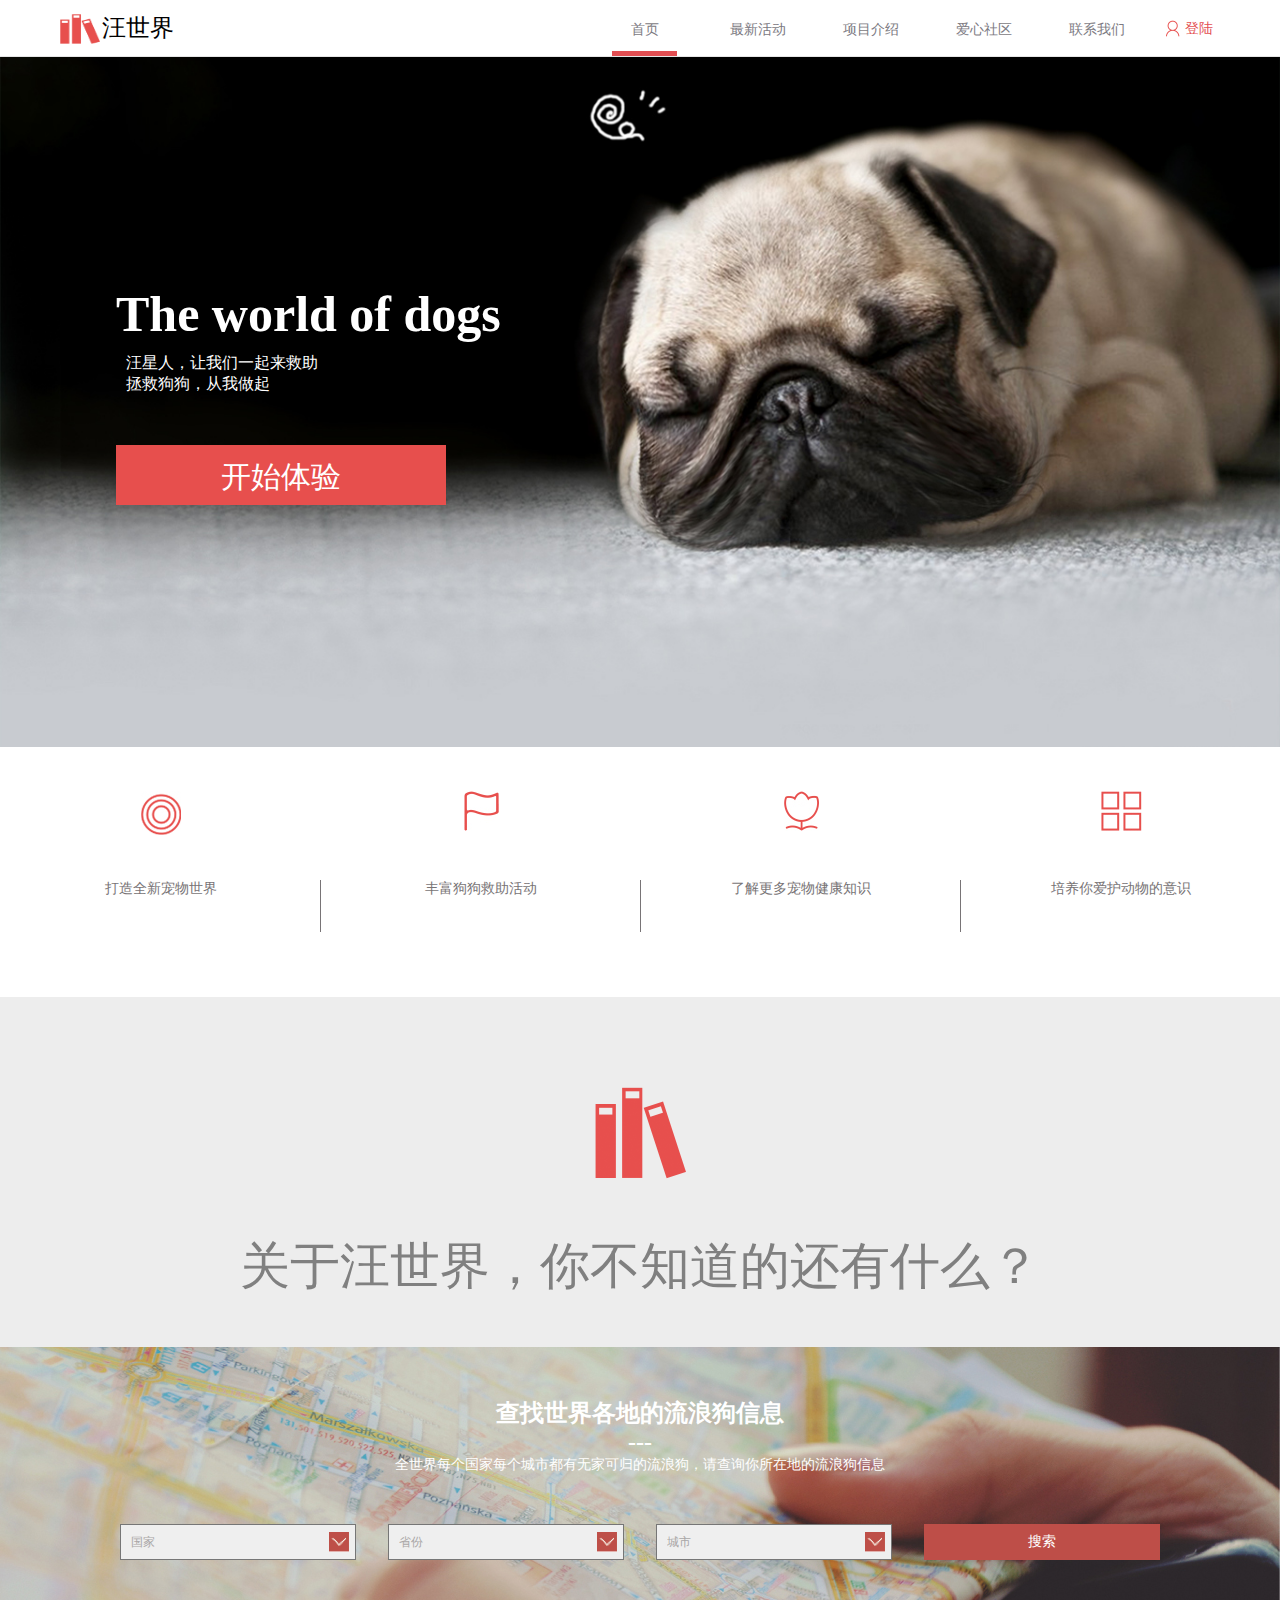
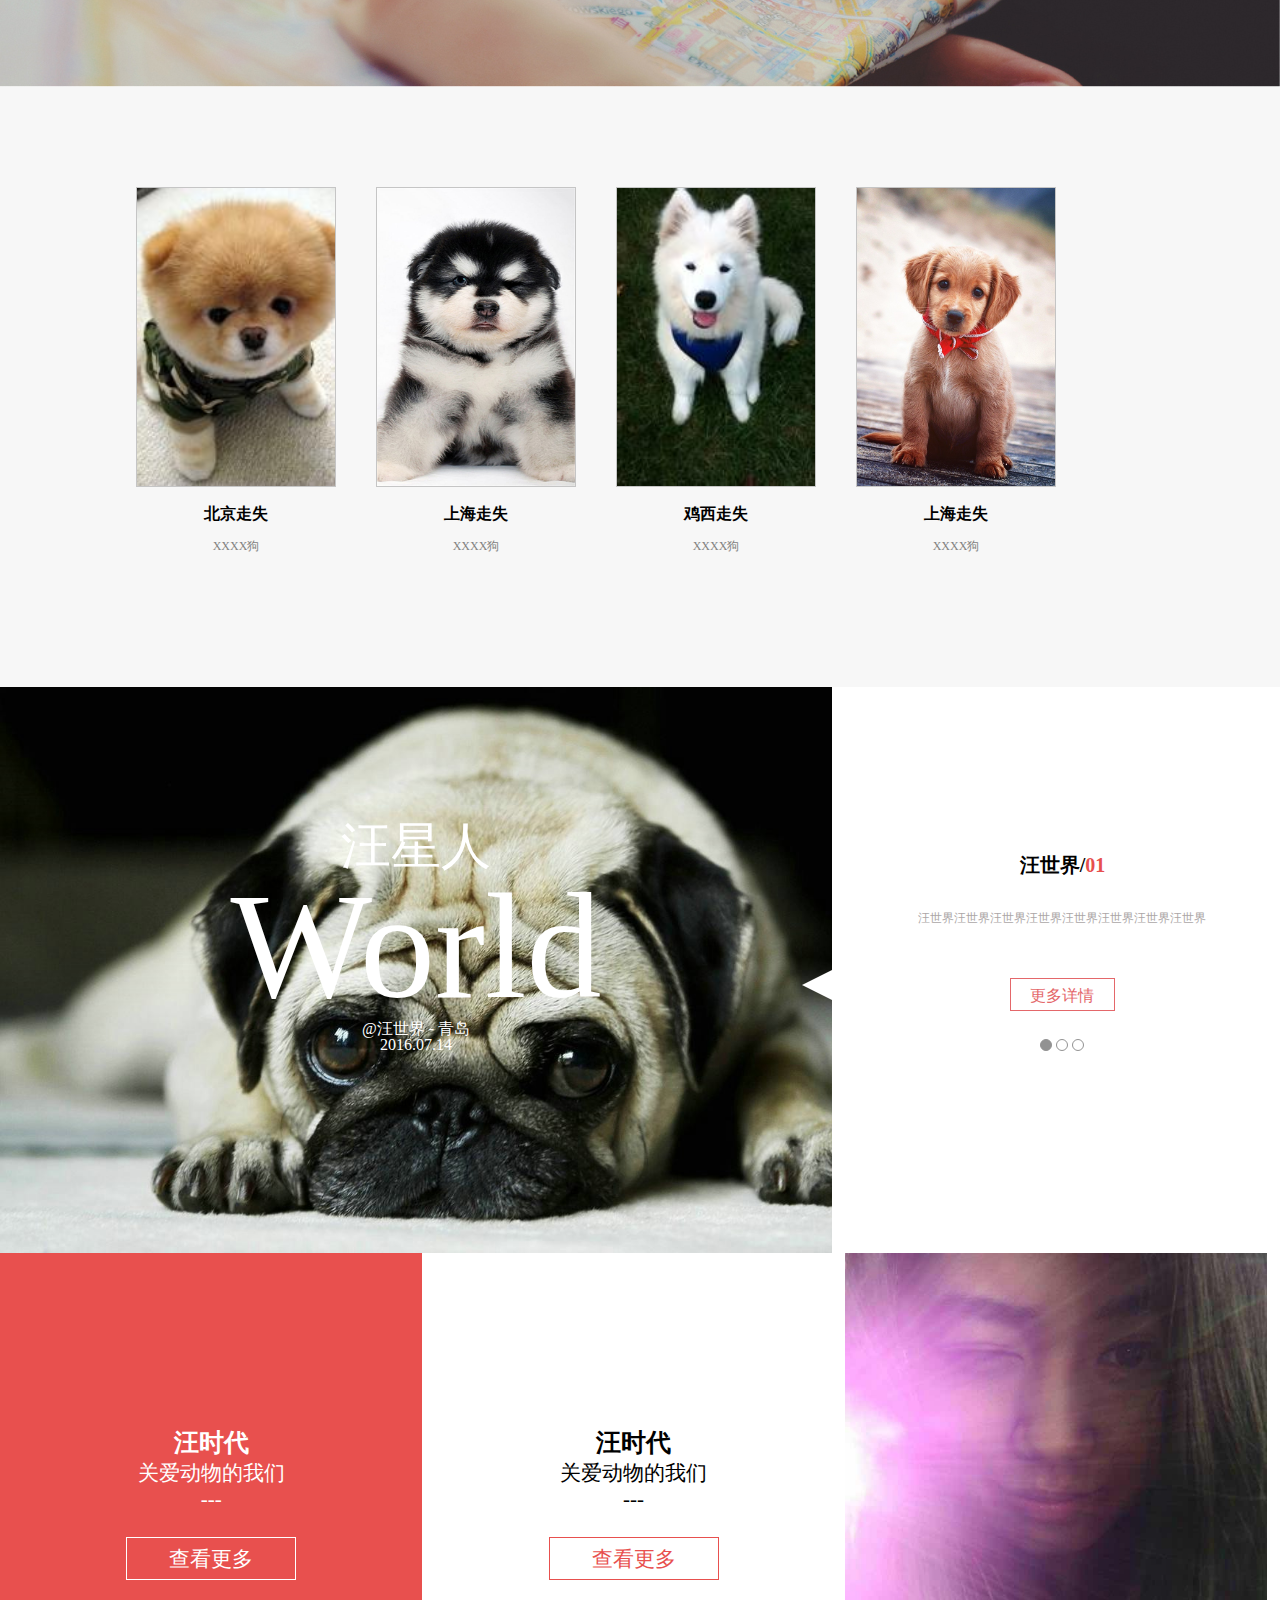
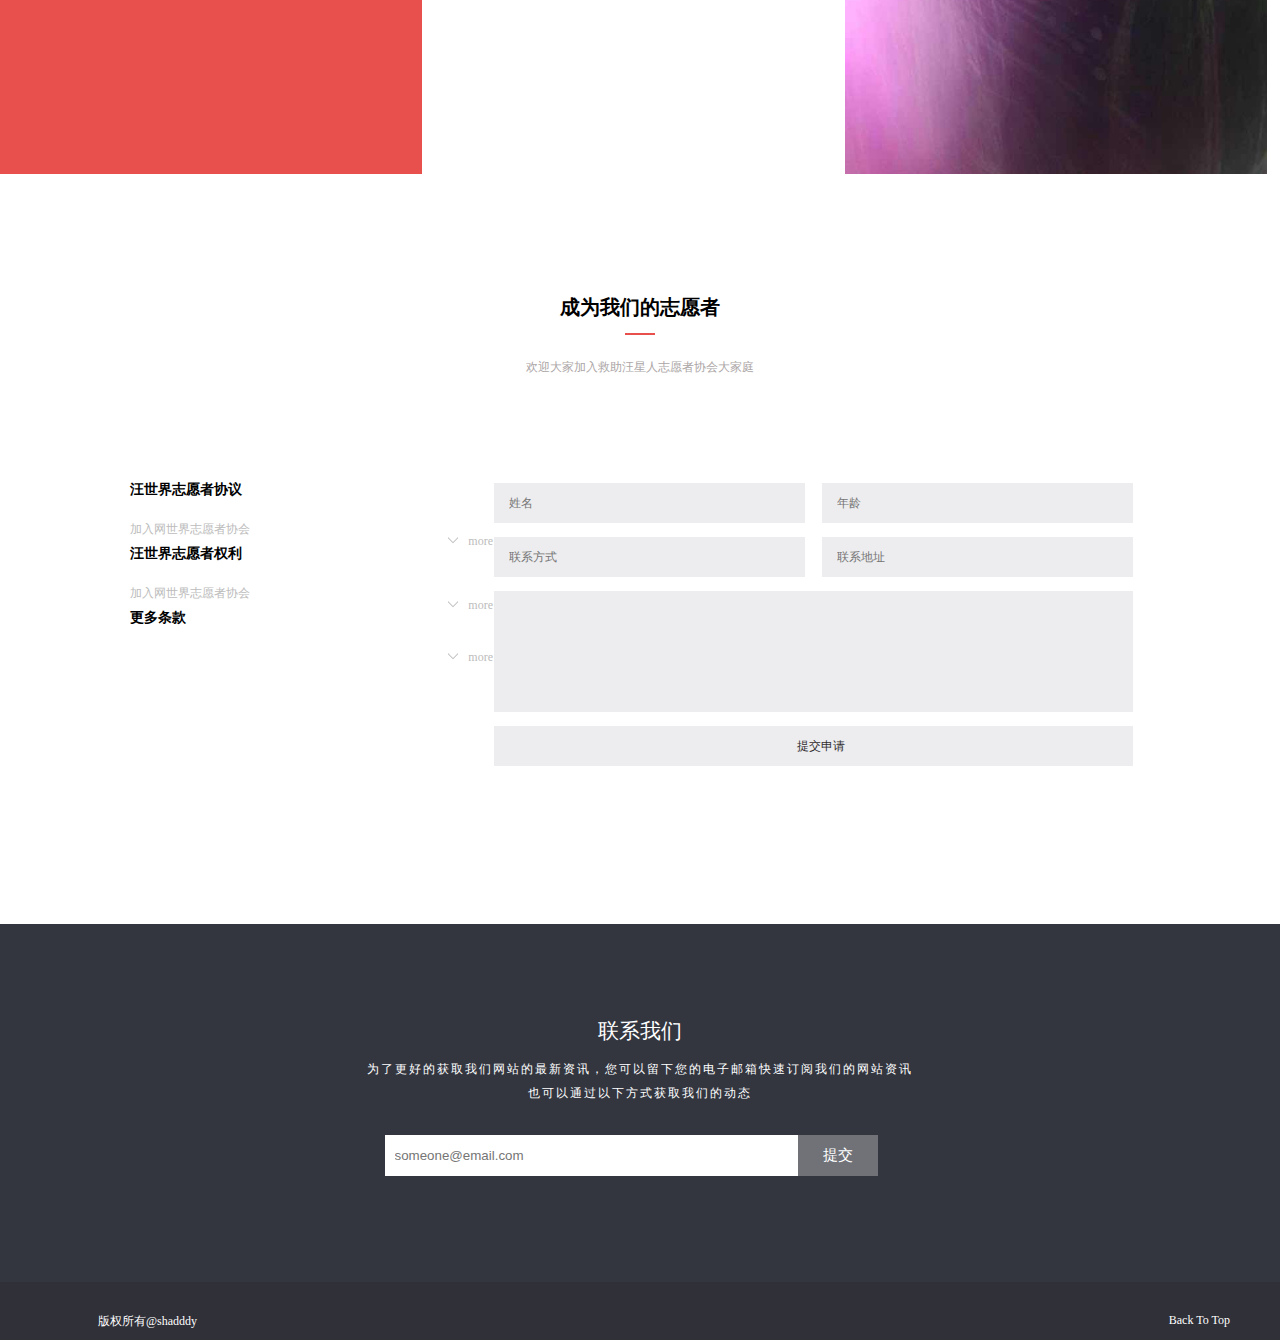
<file: task7.html>
<!DOCTYPE html>
<html>
<head lang="en">
    <meta charset="UTF-8">
    <title></title>
    <link rel="stylesheet" type="text/css" href="CSS/main.css">
    <link rel="stylesheet" type="text/css" href="CSS/header.css">
    <link rel="stylesheet" type="text/css" href="CSS/banner.css">
    <link rel="stylesheet" type="text/css" href="CSS/dog_world_acti.css">
    <link rel="stylesheet" type="text/css" href="CSS/dog_world_info.css">
    <link rel="stylesheet" type="text/css" href="CSS/be_vounlenteer.css">
    <link rel="stylesheet" type="text/css" href="CSS/contact.css">
    <link rel="stylesheet" type="text/css" href="CSS/footer.css">
</head>
<body>
<div id="container">
    <div id="header">
        <div class="logo fl">汪世界</div>
        <a class="login fr">登陆</a>
        <ul class="nav fr">
            <li class="active">
                <a href="#banner">首页</a>
            </li>
            <li>
                <a href="#dog_world_acti">最新活动</a>
            </li>
            <li>
                <a href="#dog_world_info">项目介绍</a>
            </li>
            <li>
                <a href="#be_vounlenteer">爱心社区</a>
            </li>
            <li>
                <a href="#contact">联系我们</a>
            </li>
        </ul>
    </div>
    <div id="banner">
        <div class="banner_img">
            <h3 class="title">The world of dogs</h3>
                <p>
                     汪星人，让我们一起来救助
                    <br>
                    拯救狗狗，从我做起
                </p>
            <a class="start_button">开始体验</a>
        </div>
        <ul class="down_options">
            <li class="first"><p>打造全新宠物世界</p></li>
            <li class="second"><p>丰富狗狗救助活动</p></li>
            <li class="third"><p>了解更多宠物健康知识</p></li>
            <li class="forth"><p>培养你爱护动物的意识</p></li>
        </ul>
    </div>
    <div id="dog_world_acti">
        <div class="acti_top">
            <img  class="logo_two" src="images/icon-1.png">
            <p class="title_two">关于汪世界，你不知道的还有什么？</p>
        </div>
        <div class="acti_mid">
            <h3 class="title">
                查找世界各地的流浪狗信息
                <br>
                ---
            </h3>
            <p class="info">全世界每个国家每个城市都有无家可归的流浪狗，请查询你所在地的流浪狗信息</p>
            <form>
                <div class="select">
                    <select name="country">
                        <option value="" selected="selected">国家</option>
                        <option value="china">中国</option>
                        <option value="usa">美国</option>
                    </select>
                </div>
                <div class="select">
                    <select name="province">
                        <option value="" selected="selected">省份</option>
                        <option value="hlj">黑龙江</option>
                        <option value="sd">山东</option>
                    </select>
                </div>
                <div class="select">
                    <select name="city">
                        <option value="" selected="selected">城市</option>
                        <option value="jx">鸡西</option>
                        <option value="qd">青岛</option>
                    </select>
                </div>
                <button type="submit" id="submit">搜索</button>
            </form>
        </div>
        <div class="acti_bottom">
            <ul class="list">
                <li class="part_1 part first">
                    <div class="album">
                        <img src="images/dog1.jpg" alt="img" style="width:200px;height:300px;border: 1px solid #c5c5c5">
                    </div>
                    <p class="intro">
                                      </p>
                    <h4>北京走失</h4>
                    <p>XXXX狗</p>
                </li>
                <li class="part_2  part">
                    <div class="album">
                        <img src="images/dog3.jpg" alt="img" style="width:200px;height: 300px;border: 1px solid #c5c5c5">
                    </div>
                    <p class="intro">
                                       </p>
                    <h4>上海走失</h4>
                    <p>XXXX狗</p>
                </li>
                <li class="part_3 part">
                    <div class="album">
                        <img src="images/dog4.jpg" alt="img" style="width: 200px;height: 300px;border: 1px solid #c5c5c5">
                    </div>
                    <p class="intro">
                                        </p>
                    <h4>鸡西走失</h4>
                    <p>XXXX狗</p>
                </li>
                <li class="part_4 part">
                    <div class="album">
                        <img src="images/dog5.jpg" alt="img" style="width: 200px;height: 300px;border: 1px solid #c5c5c5">
                    </div>
                    <p class="intro">
                                         </p>
                    <h4>上海走失</h4>
                    <p>XXXX狗</p>
                </li>
            </ul>
        </div>
    </div>
    <div id="dog_world_info">
        <div class="part_1">
            <div class="banner fl">
                <ul>
                    <li class="line_1">汪星人</li>
                    <li class="line_2">World</li>
                    <li class="line_3">@汪世界 - 青岛</li>
                    <li class="line_4">2016.07.14</li>
                </ul>
            </div>
            <div class="info fr">
                <h3>汪世界/<span>01</span></h3>
                <p>汪世界汪世界汪世界汪世界汪世界汪世界汪世界汪世界</p>
                <a class="btn">更多详情</a>
                <ul>
                    <li class="active"></li>
                    <li></li>
                    <li></li>
                </ul>
            </div>
        </div>
        <div class="part_2">
            <ul>
                <li class="first_part">
                    <h3>汪时代</h3>
                    <p>关爱动物的我们<br>---</p>
                    <a class="btn">查看更多</a>
                </li>
                <li class="second_part">
                    <h3>汪时代</h3>
                    <p>关爱动物的我们<br>---</p>
                    <a class="btn">查看更多</a>
                </li>
                <li class="third_part"></li>
            </ul>
        </div>
    </div>
    <div id="be_vounlenteer">
       <div class="up_part">
           <h3>成为我们的志愿者</h3>
           <span></span>
           <p>欢迎大家加入救助汪星人志愿者协会大家庭</p>
       </div>
        <div class="down_part">
            <div class="wrapper">
                <div class="left_part fl">
                    <div class="one">
                        <h3>汪世界志愿者协议</h3>
                        <p>加入网世界志愿者协会</p>
                        <a><span>more</span><i></i></a>
                    </div>
                    <div class="two">
                        <h3>汪世界志愿者权利</h3>
                        <p>加入网世界志愿者协会</p>
                        <a><span>more</span><i></i></a>
                    </div>
                    <div class="three">
                        <h3>更多条款</h3>
                        <a><span>more</span><i></i></a>
                    </div>
                </div>
                <div class="right_part fr">
                    <form>
                        <input type="text" id="user_name" name="user_name" placeholder="姓名">
                        <input type="text" id="user_age" name="user_age" placeholder="年龄">
                        <input type="text" id="user_contact" name="user_contact" placeholder="联系方式">
                        <input type="text" id="user_add" name="user_add" placeholder="联系地址">
                        <textarea name="user_des" id="user_des" placeholder="请描述你想要的权利"> </textarea>
                        <input type="submit" id="sub_btn" value="提交申请">
                    </form>
                    <div></div>
                </div>
            </div>
        </div>
    </div>
    <div id="contact">
        <h3>联系我们</h3>
        <p>为了更好的获取我们网站的最新资讯，您可以留下您的电子邮箱快速订阅我们的网站资讯
        <br>也可以通过以下方式获取我们的动态</p>
        <div class="con_email">
            <input type="text" name="email" id="email" placeholder="someone@email.com">
            <input type="submit" value="提交" id="submit">
        </div>
    </div>
    <div id="footer">
        <span class="fl"> 版权所有@shadddy</span>
        <a class="fr" href="#">Back To Top</a>
    </div>
</div>
</body>
</html>
</file>
<file: CSS/main.css>
*,body{
    margin: 0;
    padding: 0;
    box-sizing: border-box;
}
a{
    text-decoration: none;
}
ul{
   list-style: none;
}
.fl{
    float: left;
}
.fr{
    float: right;
}
/*main区域*/
#container{
    min-width: 1280px;
    background: #ffffff;
}
</file>
<file: CSS/header.css>
#header{
    width: 100%;
    background-color: #ffffff;
    height: 57px;
    line-height: 57px;
    border-bottom:1px solid #E6E6E6 ;
}
#header .logo{
    margin-left: 60px;
    font-size: 24px;
    font-family: "黑体";
    text-indent: 42px;/*文字首行缩进*/
    background: url("../images/icon-1.png" ) left center no-repeat;
    background-size: 40px 30px;
}
#header .nav li {
    width: 65px;
    height: 100%;
    text-align: center;
    display: inline-block;
}
#header .nav li a{
    font-size: 14px;
    font-family: "微软雅黑";
    color: #7c7a82;
    transition: all 0.5s;
}
#header .nav li a:hover{
    color: black;
}
#header .nav li{
    margin-left: 44px;
}
#header .nav{
    height: 100%;
    margin-right: 37px;
}
#header .login{
    font-size: 14px;
    font-family: "微软雅黑";
    color: #e34f52;
    text-indent: 19px;
    background: url("../images/icon-2.jpg" ) left center no-repeat;
    margin-right: 67px;
}
.active{
    border-bottom: 5px solid #E34E52;
}
</file>
<file: CSS/banner.css>
#banner{
    width: 100%;
    height: 940px;
    overflow:hidden;
}
#banner .banner_img{
    width: 100%;
    height: 690px;
    background: url("../images/dog2.jpg");
    background-size: cover;
    padding-top: 228px;
    padding-left: 116px;
}
#banner .title{
    color: #ffffff;
    font-size: 50px;
    font-family: "微软雅黑";
}
#banner .banner_img p{
    color: #ffffff;
    margin: 10px;
    font-family: "微软雅黑";
}
#banner .start_button{
    display: block;
    width: 330px;
    height: 60px;
    background-color: #E74f4d;
    text-align: center;
    font-size: 30px;
    color: #ffffff;
    line-height: 63px;
    font-size: "微软雅黑";
    margin-top: 50px;
    cursor: pointer;
}
#banner .start_button:hover{
    color: #E74f4d;
    background-color: #ffffff;
}
#banner .down_options{
    width: 100%;
    height: 250px;
    background-color: #ffffff;
    padding-top:44px;
    margin-left:1px;
}
#banner .down_options li{
    float: left;
    width: 25%;
    height: 100%;
    font-size: 14px;
    color: #787476 ;
    word-wrap : break-word;
    font-family: "黑体";
}
#banner .down_options .first{
    background:url("../images/icon-3.jpg")top center no-repeat;
}
#banner .down_options .second{
    background: url("../images/icon-4.jpg")top center no-repeat;
}
#banner .down_options .third{
    background: url("../images/icon-5.jpg")top center no-repeat;
}
#banner .down_options .forth{
    background: url("../images/icon-6.jpg")top center no-repeat;
}
#banner .down_options li p{
    margin-top: 89px;
    padding-left: 82px;
    padding-right: 82px;
    text-align: center;
    height: 52px;
    border-right:1px solid #787476 ;
}
</file>
<file: CSS/dog_world_acti.css>
#dog_world_acti .acti_top{
    width: 100%;
    height: 350px;
    background-color: #ededed;
    text-align: center;
    padding-top: 90px;
}
.acti_top .logo_two{

}
.acti_top .title_two{
    font-size: 50px;
    font-family: "黑体";
    color: gray;
    text-align: center;
    padding: 50px;
}


/*中间部分*/
#dog_world_acti .acti_mid{
    width: 100%;
    height: 340px;
    background: url("../images/pic02.jpg");
    background-size: cover;
}
#dog_world_acti .acti_mid .title{
    font-size: 24px;
    color: #ffffff;
    text-align: center;
    padding-top:50px;
}
#dog_world_acti .acti_mid .info{
    color: #ffffff;
    font-size: 14px;
    text-align: center;
}
#dog_world_acti .acti_mid form{
    display: inline-block;
    margin-top: 50px;
    margin-left: 120px;
}
#dog_world_acti #submit{
    display: inline-block;
    width: 236px;
    height: 36px;
    background-color: #BE4E48;
    font-size: 14px;
    color: #ffffff;
    font-family: "微软雅黑";
    border: none;
}
#dog_world_acti .acti_mid .select{
    position: relative;
    display: inline-block;
}
#dog_world_acti .acti_mid form select{
    width: 236px;
    height: 36px;
    padding-left: 10px;
    font-size: 12px;
    color: #a9a6a6;
    margin-right: 28px;
    -moz-appearance: none;
    -webkit-appearance: none;
    appearance:none;
}
#dog_world_acti .acti_mid form select:hover{
    border: 1px solid #BE4F49;
}
#dog_world_acti .acti_mid .select:after{
    content: '';
    width: 20px;
    height: 20px;
    position: absolute;
    display: inline-block;
    right: 35px;
    top: 50%;
    margin-top: -10px;
    background: url("../images/icon-7.png");
    background-size: cover;
}
/*下部分*/
#dog_world_acti .acti_bottom{
    position: relative;
    width: 100%;
    height: 600px;
    background-color: #f7f7f7;
    padding-top: 100px;
}
#dog_world_acti .acti_bottom .list{
    display: inline-block;
    width: 1008px;
    position: absolute;
    left: 50%;
    transform: translateX(-50%);
}
#dog_world_acti .acti_bottom .part{
    display: inline-block;
    margin-left: 36px;
}
#dog_world_acti .acti_bottom .part.first{
    margin-left: 0;
}

#dog_world_acti .acti_bottom .part h4{
    margin: 13px;
    text-align: center;
    font-family: "微软雅黑";
}
#dog_world_acti .acti_bottom .part p{
    text-align: center;
    font-size:  "微软雅黑";
    font-size: 12px;
    color: #828281;
}
</file>
<file: CSS/dog_world_info.css>
#dog_world_info{
    width: 100%;
    height: 1087px;
    background-color: #ffffff;
}
#dog_world_info .part_1{
    width: 100%;
    height: 566px;
}
#dog_world_info .part_1 .banner{
    position: relative;
    height: 100%;
    width: 65%;
    background: url("../images/1.jpg");
    background-size: cover;
    padding-top: 134px;
    text-align: center;
    line-height: 1;
}
#dog_world_info .part_1 .banner .line_1{
    font-size: 50px;
    font-family: "微软雅黑";
    color: #ffffff;
}
#dog_world_info .part_1 .banner .line_2{
    font-size: 150px;
    font-family: "微软雅黑";
    color: #ffffff;
}
#dog_world_info .part_1 .banner .line_3{
    font-size: 16px;
    font-family: "微软雅黑";
    color: #ffffff;
}
#dog_world_info .part_1 .banner .line_4{
    font-size: 16px;
    font-family: "微软雅黑";
    color: #ffffff;
}
#dog_world_info .part_1 .banner:after{
    content: '';
    width: 0;
    height: 0;
    border-right: 30px solid #ffffff;
    border-top: 15px solid transparent;
    border-bottom: 15px solid transparent;
    position: absolute;
    right: 0;
    top: 50%;
}
#dog_world_info .part_1 .info{
    width: 34%;
    height: 100%;
    position: relative;
    text-align: center;
    padding-top: 165px;
}
#dog_world_info .part_1 .info p{
    width: 292px;
    margin: 0 auto;
    font-size: 12px;
    color: #aca7a7;
    font-family: "宋体";
    margin-top: 31px;
}
#dog_world_info .part_1 .info h3{
    text-align: center;
    font-size: 20px;
    color: black;
}
#dog_world_info .part_1 .info h3 span{
    color: #e7504E;
}
#dog_world_info .part_1 .info .btn{
    display: block;
    width: 105px;
    height: 33px;
    border: 1px solid #e4676a;
    text-align: center;
    color: #e4676a;
    line-height: 33px;
    margin-top: 51px;
    margin-left: auto;
    margin-right: auto;
    cursor: pointer;
    transition: all 0.5s;
}
#dog_world_info .part_1 .info .btn:hover{
    color: #ffffff;
    background-color: #e4676a;
}
#dog_world_info .part_1 .info ul{
    position: absolute;
    left: 50%;
    transform: translateX(-50%);
    margin-top: 26px;
}
#dog_world_info .part_1 .info ul li{
    display: inline-block;
    width: 12px;
    height: 12px;
    border-radius: 50%;
    border: 1px solid #929292;
    background-color: #ffffff;
    cursor: pointer;
}
#dog_world_info .part_1 .info ul .active{
    background-color: #929292;
}
#dog_world_info .part_2{
    width: 100%;
    height: 521px;
}
#dog_world_info .part_2 li{
    float: left;
    width: 33%;
    height: 100%;
    text-align: center;
    font-size: 21px;
    font-family: "黑体";
    padding-top: 173px;
}
#dog_world_info .part_2 ul{
    width: 100%;
    height: 100%;
}
#dog_world_info .part_2 li .btn{
    display: inline-block;
    width: 170px;
    height: 43px;
    line-height: 43px;
    margin-top: 25px;
    cursor: pointer;
    transition: all 0.5s;
}
#dog_world_info .part_2 .btn:hover{
    color: #e8504e;
    background-color: #ffffff;
}
#dog_world_info .part_2 .first_part{
    color: #ffffff;
    background-color: #e8504e;
}
#dog_world_info .part_2 .first_part .btn{
    border: 1px solid #ffffff;
}
#dog_world_info .part_2 .second_part{
    color: black;
    background-color: #ffffff;
}
#dog_world_info .part_2 .second_part .btn:hover{
    color: #ffffff;
    background-color: #e8504e;
}
#dog_world_info .part_2 .second_part .btn{
    color: #e8504e;
    border: 1px solid #e8504e;
}
#dog_world_info .part_2 .third_part{
    position: relative;
    background: url("../images/2.jpg");
    background-size: cover;
}
</file>
<file: CSS/be_vounlenteer.css>
#be_vounlenteer{
    width: 100%;
    height: 750px;
    background-color: #ffffff;
    padding-top: 120px;
    text-align: center;
}
#be_vounlenteer .up_part h3{
    font-size: 20px;
    font-family: "黑体";
}
#be_vounlenteer .up_part span{
    border: 1px solid #e8504e;
    display: inline-block;
    width: 30px;
}
#be_vounlenteer .up_part p{
    font-size: 12px;
    font-family: "黑体";
    color: #aca6a6;
    padding-top: 20px;
}
#be_vounlenteer .down_part{
    margin-top: 107px;
}
#be_vounlenteer .down_part .wrapper{
    width: 1020px;
    height: 283px;
    margin: 0 auto;
}
/*#be_vounlenteer .down_part .left_part{*/
    /*position: relative;*/
    /*width: 286px;*/
    /*margin-bottom: 39px;*/
/*}*/
#be_vounlenteer .down_part .wrapper:after{
    content: '';
    width: 0;
    height: 0;
    display: block;
    clear: both;
}
#be_vounlenteer .down_part .wrapper .left_part{
    width: 363px;
    height: 100%;
    text-align: left;
    line-height: 1;
}

#be_vounlenteer .down_part .left_part h3{
    font-size: 14px;
    color: black;
    font-family: "黑体";
    margin-bottom: 26px;
}
#be_vounlenteer .down_part .left_part p{
    font-size: 12px;
    color: #bcbcbc;
    font-family: "宋体";
}
#be_vounlenteer .down_part .left_part a{
    position: relative;
    text-align: right;
    display: block;
    font-size: 12px;
    color: #bcbcbc;
    font-family: "宋体";
}
#be_vounlenteer .down_part .left_part a span{
    float: right;
    cursor: pointer;
}
#be_vounlenteer .down_part .left_part a:after{
    content: '';
    width: 0;
    height: 0;
    display: block;
    clear: both;
}
#be_vounlenteer .down_part .left_part a i{
    display: inline-block;
    width: 10px;
    height: 10px;
    overflow: hidden;
    margin-right: 10px;
}
#be_vounlenteer .down_part .left_part a i:after{
    content: '';
    display: block;
    width: 14px;
    height: 14px;
    margin-left: -3px;
    margin-top: -11px;
    border: 1px solid #bcbcbc;
    transform: rotate(45deg);
}
#be_vounlenteer .down_part .right_part{
    width: 656px;
    height: 100%;
}
#be_vounlenteer .down_part .right_part input,textarea{
    float: left;
    height: 40px;
    font-size: 12px;
    padding-left: 15px;
    background-color: #ededef;
    border: none;
    margin-bottom: 14px;
    margin-right: 17px;
}
#user_add,#user_contact,#user_name,#user_age{
    width: 311px;
}
#user_des{
    width: 639px;
    height: 121px;
    padding-top: 13px;
    resize: none;
}
#sub_btn{
    width: 639px;
    font-size: 14px;
    color:#312D2F;
    font-family: "黑体";
}
</file>
<file: CSS/contact.css>
#contact{
    width: 100%;
    height: 358px;
    background-color: #33363f;
    text-align: center;
    padding-top: 93px;
}
#contact h3{
    font-size: 21px;
    font-family: "黑体";
    color: #ffffff;
    font-weight: normal;
    margin-bottom: 12px;
}
#contact p{
    font-size: 12px;
    color: #ffffff;
    font-family: "黑体";
    line-height: 2;
    letter-spacing: 2px;
}
#contact .con_email{
    width: 511px;
    height: 41px;
    margin-left: auto;
    margin-right: auto;
    margin-top: 30px;
    margin-bottom: 39px;
}
#contact .con_email input{
    float: left;
    display: inline-block;
    border: none;
    height: 100%;
}
#contact #email{
    width: 413px;
    padding-left: 10px;
}
#contact #submit{
    width: 80px;
    background-color: #707278;
    font-size: 15px;
    color: #ffffff;
    font-family: "微软雅黑";
}
</file>
<file: CSS/footer.css>
#footer{
    width: 100%;
    height: 58px;
    background-color: #303039;
    padding-top: 31px;
    padding-left: 98px;
    padding-right: 50px;
    font-size: 12px;
    color: #ffffff;
    font-family: "宋体";
}
#footer a{
    font-size: 12px;
    color: #ffffff;
    font-family: "宋体 ";
}
</file>
